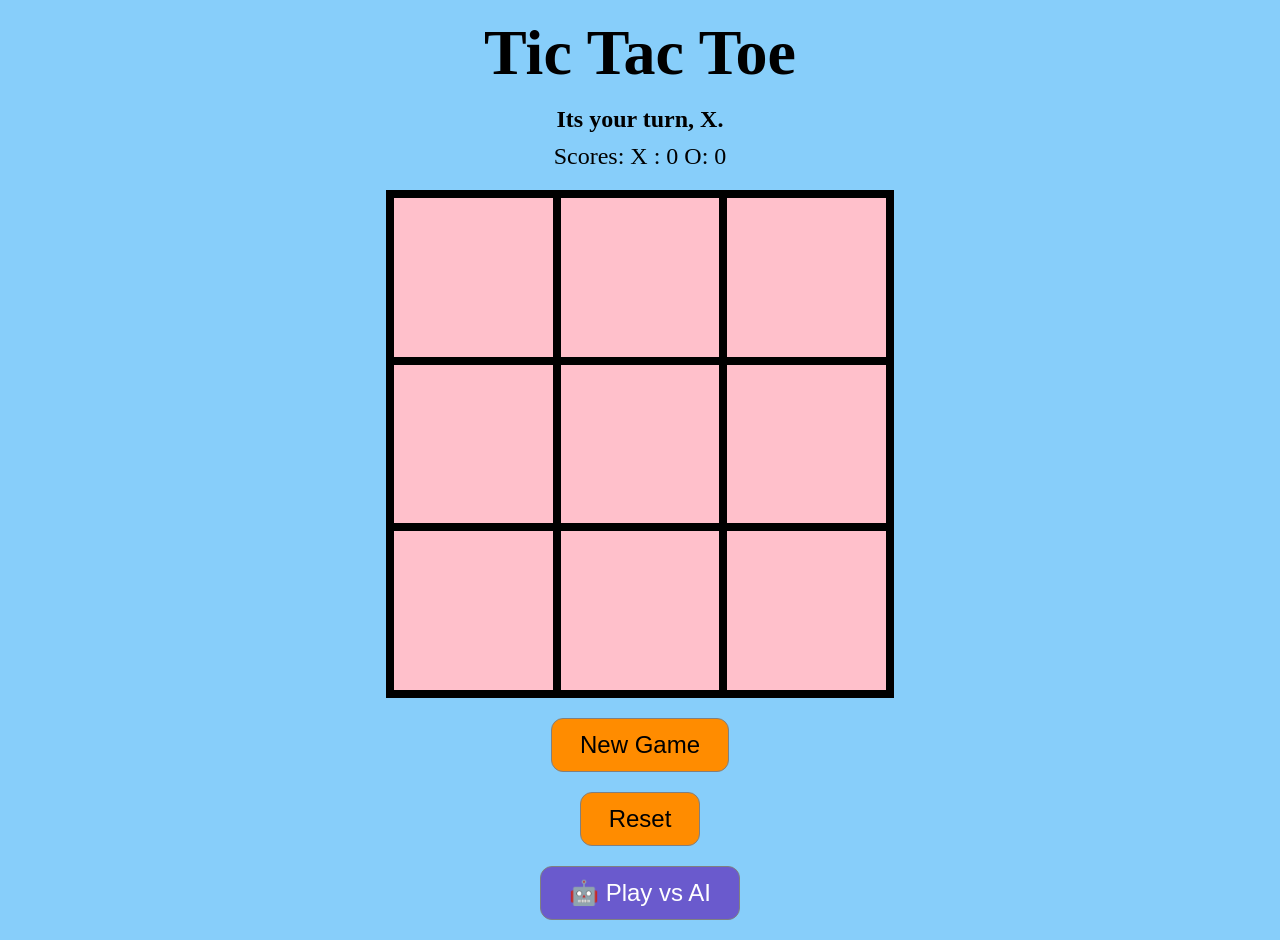
<file: index.html>
<!DOCTYPE html>
<html lang="en">
  <head>
    <meta charset="utf-8">
    <title>Tic Tac Toe Game</title>
    
    <link rel="stylesheet" href="style.css" />
  </head>
  <body>

    <h1>Tic Tac Toe</h1>
  <h2>Its your turn, <span class="display_player">X</span>.</h2>
 
  <div class="game_board">
    <div class='row'>
      <div class="one"><span class="xo"></span></div>
      <div class="two"><span class="xo"></span></div>
      <div class="three"><span class="xo"></span></div>
    </div>
    <div class='row'>
      <div class="four"><span class="xo"></span></div>
      <div class="five"><span class="xo"></span></div>
      <div class="six"><span class="xo"></span></div>
    </div>
    <div class='row'>
      <div class="seven"><span class="xo"></span></div>
      <div class="eight"><span class="xo"></span></div>
      <div class="nine"><span class="xo"></span></div>
    </div>
  </div>
 
  <button class="new_game">New Game</button>
  <button class="reset">Reset</button>
 
    <script>

    // states
    let xMoves   = [];
    let oMoves   = [];
    let currentPlayer = 'X';
    let gameOver  = false;
    let scores    = { X: 0, O: 0 };
    let vsAI      = false;
    
    const WIN_COMBOS = [
    [0,1,2],[3,4,5],[6,7,8],
    [0,3,6],[1,4,7],[2,5,8],
    [0,4,8],[2,4,6]
    ];
    
    // DOM references
    const cells       = document.querySelectorAll('.game_board .xo');
    const turnDisplay = document.querySelector('.display_player');
    const newGameBtn  = document.querySelector('.new_game');
    const resetBtn    = document.querySelector('.reset');
    
    // extra UI
    function buildUI() {
    const scoreDiv = document.createElement('div');
    scoreDiv.className = 'whose_turn';
    scoreDiv.id = 'score_display';
    scoreDiv.textContent = 'Scores: X : 0  O: 0';
    document.querySelector('h2').insertAdjacentElement('afterend', scoreDiv);
    
    const aiBtn = document.createElement('button');
    aiBtn.className = 'new_game';
    aiBtn.id = 'ai_toggle';
    aiBtn.textContent = '🤖 Play vs AI';
    resetBtn.insertAdjacentElement('afterend', aiBtn);
    
    aiBtn.addEventListener('click', () => {
        vsAI = !vsAI;
        aiBtn.textContent = vsAI ? '👥 Play vs Human' : '🤖 Play vs AI';
        aiBtn.style.backgroundColor = vsAI ? '#228b22' : '#6a5acd';
        startNewGame();
    });
    }
    
    function updateScoreDisplay() {
    document.getElementById('score_display').textContent =
        `Scores: X : ${scores.X}  O: ${scores.O}`;
    }
    
    // helper functions
    function hasWon(moves) {
    return WIN_COMBOS.some(combo => combo.every(i => moves.includes(i)));
    }
    function winningCombo(moves) {
    return WIN_COMBOS.find(combo => combo.every(i => moves.includes(i)));
    }
    function cellIndex(spanEl) { return [...cells].indexOf(spanEl); }
    function allTaken() { return xMoves.length + oMoves.length === 9; }
    
    // render / load
    function renderBoard() {
    cells.forEach((span, i) => {
        span.parentElement.style.backgroundColor = 'pink';
        if      (xMoves.includes(i)) span.textContent = 'X';
        else if (oMoves.includes(i)) span.textContent = 'O';
        else                         span.textContent = '';
    });
    }
    
    function highlightWinner(combo) {
    combo.forEach(i => { cells[i].parentElement.style.backgroundColor = '#ff6b6b'; });
    }
    
    function setTurnText(msg) { if (turnDisplay) turnDisplay.textContent = msg; }
    
    // move handler
    function handleMove(index) {
    if (gameOver) return;
    if (xMoves.includes(index) || oMoves.includes(index)) return;
    
    if (currentPlayer === 'X') xMoves.push(index);
    else                        oMoves.push(index);
    
    renderBoard();
    checkEndConditions();
    }
    
    function checkEndConditions() {
    const moves = currentPlayer === 'X' ? xMoves : oMoves;
    if (hasWon(moves)) {
        highlightWinner(winningCombo(moves));
        scores[currentPlayer]++;
        updateScoreDisplay();
        setTurnText(`${currentPlayer} wins! 🎉`);
        gameOver = true;
        return;
    }
    if (allTaken()) {
        setTurnText("It's a tie! 🤝");
        gameOver = true;
        return;
    }
    
    currentPlayer = currentPlayer === 'X' ? 'O' : 'X';
    setTurnText(currentPlayer);
    
    if (vsAI && currentPlayer === 'O' && !gameOver) {
        setTimeout(aiMove, 300);
    }
    }
    
    // AI algorithm - minimax
    function minimax(xArr, oArr, isMaximizing) {
    if (hasWon(xArr)) return -10;
    if (hasWon(oArr)) return  10;
    if (xArr.length + oArr.length === 9) return 0;
    
    const available = [...Array(9).keys()].filter(i => !xArr.includes(i) && !oArr.includes(i));
    
    if (isMaximizing) {
        let best = -Infinity;
        for (const move of available) {
        oArr.push(move);
        best = Math.max(best, minimax(xArr, oArr, false));
        oArr.pop();
        }
        return best;
    } else {
        let best = Infinity;
        for (const move of available) {
        xArr.push(move);
        best = Math.min(best, minimax(xArr, oArr, true));
        xArr.pop();
        }
        return best;
    }
    }
    
    function bestAIMove() {
    const available = [...Array(9).keys()].filter(i => !xMoves.includes(i) && !oMoves.includes(i));
    let bestVal = -Infinity, bestMove = available[0];
    for (const move of available) {
        oMoves.push(move);
        const val = minimax([...xMoves], oMoves, false);
        oMoves.pop();
        if (val > bestVal) { bestVal = val; bestMove = move; }
    }
    return bestMove;
    }
    
    function aiMove() {
    if (gameOver) return;
    handleMove(bestAIMove());
    }
    
    // new game / reset
    function startNewGame() {
    xMoves = []; oMoves = [];
    currentPlayer = 'X';
    gameOver = false;
    renderBoard();
    setTurnText('X');
    }
    
    function fullReset() {
    scores = { X: 0, O: 0 };
    updateScoreDisplay();
    startNewGame();
    }
    
    // event listeners
    cells.forEach(span => {
    span.parentElement.addEventListener('click', () => {
        if (vsAI && currentPlayer === 'O') return;
        handleMove(cellIndex(span));
    });
    });
    
    newGameBtn.addEventListener('click', startNewGame);
    resetBtn.addEventListener('click', fullReset);
    
    // init
    buildUI();
    setTurnText('X');
    </script>
  </body>
</html>
</file>
<file: style.css>
body {
  font-family: "Helvetica Neue";
  background-color: #87cefa;
  color: black;
}

h1 {
  margin: 16px auto;
  text-align: center;
  font-size: 4em;
}

h2 {
  margin: 10px auto;
  text-align: center;
  font-size: 1.5em;
}

.whose_turn {
  margin: 10px auto;
  margin-bottom: 20px;
  text-align: center;
  font-size: 1.5em;
}

.new_game, .reset {
  text-align: center;
  background-color: #ff8c00;
  color: #000000;
  font-size: 24px;
  padding: 12px 28px;
  border-radius: 12px;
  border: 1px solid gray;
  display: block;
  margin: 20px auto;
  cursor: pointer;
}

.new_game:hover { 
  background-color: orange; 
}

.reset:hover { 
  background-color: orange; 
}

.game_board {
  width: 500px;
  height: 500px;
  border: 4px solid black;
  display: flex;
  flex-direction: column;
  margin: 0 auto;
}

.row {
  display: flex;
  flex: 1;
}

.row > div {
  flex: 1;
  background-color: pink;
  border: 4px solid black;
  box-sizing: border-box;
  position: relative;
  cursor: pointer;
  transition: background-color 0.2s;
}

.row > div:hover { 
  background-color: #ffb6c1; 
}

.xo {
  color: black;
  font-weight: bold;
  font-size: 8em;
  margin: 0 auto;
  position: absolute;
  width: 100%;
  text-align: center;
  top: 50%;
  transform: translateY(-55%);
  pointer-events: none;
  user-select: none;
}

#ai_toggle {
  background-color: #6a5acd;
  color: #fff;
}
</file>
